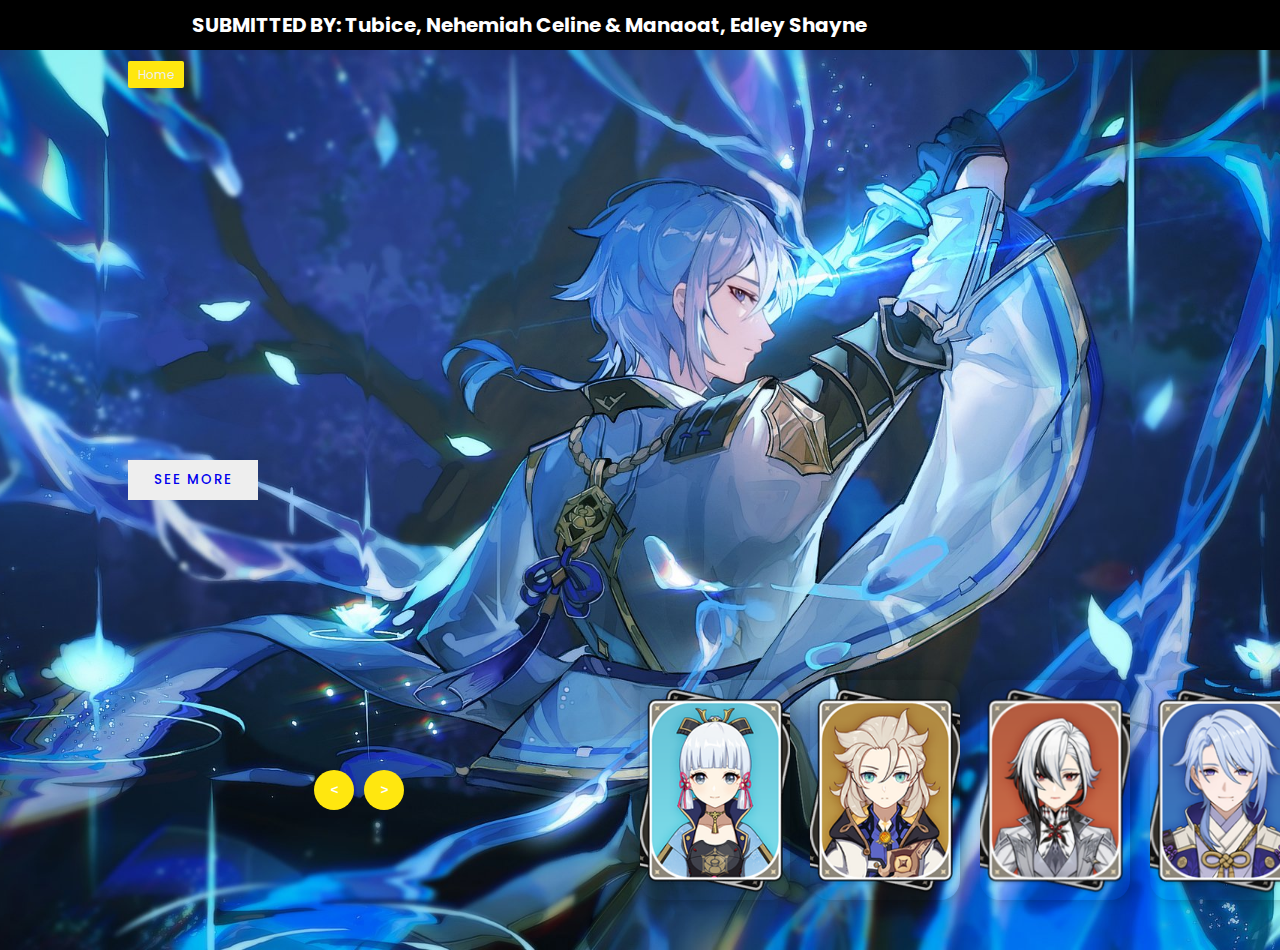
<file: SLIDECODE/index.html>
<!DOCTYPE html>
<html lang="en">
<head>
    <meta charset="UTF-8">
    <meta name="viewport" content="width=device-width, initial-scale=1.0">
    <title>Genshin Impact</title>
    <link rel="stylesheet" href="style.css">
    <link rel="icon" type="image/x-icon" href="paimon.ico">
    <h1> SUBMITTED BY: Tubice, Nehemiah Celine & Manaoat, Edley Shayne </h1>
</head>
<body>

    <header>
        <nav>
            <a href="#" class="active">Home</a>
            
        </nav>
    </header>


    
    <div class="slider">


        <div class="list">

            <div class="item">
                <img src="1315458.jpg" alt="">

                <div class="content">
                    <div class="title">KAMISATO AYATO</div>
                    <div class="type">Pillar of Fortitude</div>
                    <div class="description">
                        Kamisato Ayato is the older brother of Kamisato Ayaka and the head of the Kamisato clan. <br> He serves as an unseen supporting character of the Inazuma Archon Quests, 
                        <br> the main protagonist of his own Story Quest, and a major supporter in subsequent limited-time events.
                    </div>
                    <div class="button">
                        <button><a href="ayato.html">SEE MORE </a></button>
                    </div>
                </div>
            </div>

            <div class="item">
                <img src="1314606.png" alt="">

                <div class="content">
                    <div class="title">KAMISATO AYAKA</div>
                    <div class="type">Frostflake Heron</div>
                    <div class="description">
                       Kamisato Ayaka is one of the prominent leaders of <br> House Kamisato and the oldest daughter of the Kamisato Clan. <br> She is the younger sister of Kamisato Ayato.
                    </div>
                    <div class="button">
                        <button><a href="ayaka.html">SEE MORE </a></button>
                    </div>
                </div>
            </div>

            <div class="item">
                <img src="green_eyes_albedo_hd_genshin_impact_2.jpg" alt="">

                <div class="content">
                    <div class="title">ALBEDO</div>
                    <div class="type">Kreideprinz</div>
                    <div class="description">
                        A synthetic human made by the alchemist Rhinedottir, the mysterious 
                     Albedo is the Chief Alchemist and Captain of the Investigation Team of the Knights of Favonius.
                        
                        A synthetic human made by the alchemist Rhinedottir, the mysterious Albedo is the Chief Alchemist and Captain of the Investigation Team of the Knights of Favonius.
                    </div>
                    <div class="button">
                        <button><a href="albedo.html">SEE MORE </a></button>
                    </div>
                    
                </div>
            </div>

            <div class="item">
                <img src="1713675534636.png" alt="">

                <div class="content">
                    <div class="title">ARLECCHINO</div>
                    <div class="type">Dire Balemoon</div>
                    <div class="description">
                        Peruere Snezhevna, also known as Arlecchino, is the current director of the <br> House of the Hearth, and is addressed as "Father" 
                        by members of the house, <br> whom she calls her "children.”
                    </div>
                    <div class="button">
                        <button><a href="arlecchino.html">SEE MORE </a></button>
                    </div>
                </div>
            </div>

        </div>


        <div class="thumbnail">

            <div class="item">
                <img src="ayato.png" alt="">
            </div>
            <div class="item">
                <img src="ayaka.png" alt="">
            </div>
            <div class="item">
                <img src="albed.png" alt="">
            </div>
            <div class="item">
                <img src="arlecchino.png" alt="">
            </div>

        </div>


        <div class="nextPrevArrows">
            <button class="prev"> < </button>
            <button class="next"> > </button>
        </div>


    </div>





    <script src="app.js"></script>
</body>
</html>
</file>
<file: SLIDECODE/style.css>
@import url('https://fonts.googleapis.com/css2?family=Poppins:ital,wght@0,100;0,200;0,300;0,400;0,500;0,600;0,700;0,800;0,900;1,100;1,200;1,300;1,400;1,500;1,600;1,700;1,800;1,900&display=swap');
h1{
    font-size: 20px;
    margin-left: 192px;
    margin-top: 10px;
    
    color: #ffffff;
    text-shadow: 2px 2px #010101;
    margin-bottom: 10px;
}
body{
    margin: 0;
    background-color: #000;
    color: #eee;
    font-family: Poppins;
    font-size: 12px;
}

a{
    text-decoration: none;
}

header{
    width: 1140px;
    max-width: 80%;
    margin: auto;
    height: 50px;
    display: flex;
    align-items: center;
    position: relative;
    z-index: 100;
}

header a{
    color: #eee;
    margin-right: 5px;
    padding: 5px 10px;
    transition: 0.2s;
}

a.active{
    background: #ffe70f;
    border-radius: 2px;
}

header a:hover{
    background: #ffe70f;
    border-radius: 2px;
}


/* slider section  */

.slider{
    height: 100vh;
    margin-top: -50px;
    width: 100vw;
    overflow: hidden;
    position: relative;
}
.slider .list .item{
    width: 100%;
    height: 100%;
    position: absolute;
    inset: 0 0 0 0;
}
.slider .list .item img{
    width: 100%;
    height: 100%;
    object-fit: cover;
}
.slider .list .item .content{
    position: absolute;
    top: 20%;
    width: 1140px;
    max-width: 80%;
    left: 50%;
    transform: translateX(-50%);
    padding-right: 30%;
    box-sizing: border-box;
    color: #fff;
    text-shadow: 0 5px 10px #0004;
}

.slider .list .item .content .title,
.slider .list .item .content .type{
    font-size: 5em;
    font-weight: bold;
    line-height: 1.3em;
}
.slider .list .item .type{
    color: #ffe70f;
}
.slider .list .item .button{
    display: grid;
    grid-template-columns: repeat(2, 130px);
    grid-template-rows: 40px;
    gap: 5px;
    margin-top: 20px;
}
.slider .list .item .button button{
    border: none;
    background-color: #eee;
    font-family: Poppins;
    font-weight: 500;
    cursor: pointer;
    transition: 0.4s;
    letter-spacing: 2px;
}


.slider .list .item .button button:hover{
    letter-spacing: 3px;
}
.slider .list .item .button button:nth-child(2){
    background-color: transparent;
    border: 1px solid #fff;
    color: #eee;
}





/* Thumbnail Section  */
.thumbnail{
    position: absolute;
    bottom: 50px;
    left: 50%;
    width: max-content;
    z-index: 100;
    display: flex;
    gap: 20px;
}

.thumbnail .item{
    width: 150px;
    height: 220px;
    flex-shrink: 0;
    position: relative;
}

.thumbnail .item img{
    width: 100%;
    height: 100%;
    object-fit: cover;
    border-radius: 20px;
    box-shadow: 5px 0 15px rgba(0, 0, 0, 0.3);
}


/* nextPrevArrows Section  */
.nextPrevArrows{
    position: absolute;
    top: 80%;
    right: 52%;
    z-index: 100;
    width: 300px;
    max-width: 30%;
    display: flex;
    gap: 10px;
    align-items: center;
}
.nextPrevArrows button{
    width: 40px;
    height: 40px;
    border-radius: 50%;
    background-color: #ffe70f;
    border: none;
    color: #fff;
    font-family: monospace;
    font-weight: bold;
    transition: .5s;
    cursor: pointer;
}
.nextPrevArrows button:hover{
    background-color: #fff;
    color: #000;
}

/* Animation Part */
.slider .list .item:nth-child(1){
    z-index: 1;
}


/* animation text in first item */
.slider .list .item:nth-child(1) .content .title,
.slider .list .item:nth-child(1) .content .type,
.slider .list .item:nth-child(1) .content .description,
.slider .list .item:nth-child(1) .content .buttons
{
    transform: translateY(50px);
    filter: blur(20px);
    opacity: 0;
    animation: showContent .5s 1s linear 1 forwards;
}
@keyframes showContent{
    to{
        transform: translateY(0px);
        filter: blur(0px);
        opacity: 1;
    }
}
.slider .list .item:nth-child(1) .content .title{
    animation-delay: 0.4s !important;
}
.slider .list .item:nth-child(1) .content .type{
    animation-delay: 0.6s !important;
}
.slider .list .item:nth-child(1) .content .description{
    animation-delay: 0.8s !important;
}
.slider .list .item:nth-child(1) .content .buttons{
    animation-delay: 1s !important;
}




/* Animation for next button click */
.slider.next .list .item:nth-child(1) img{
    width: 150px;
    height: 220px;
    position: absolute;
    bottom: 50px;
    left: 50%;
    border-radius: 30px;
    animation: showImage .5s linear 1 forwards;
}

@keyframes showImage{
    to{
        bottom: 0;
        left: 0;
        width: 100%;
        height: 100%;
        border-radius: 0;
    }
}

.slider.next .thumbnail .item:nth-last-child(1){
    overflow: hidden;
    animation: showThumbnail .5s linear 1 forwards;
}
.slider.prev .list .item img{
    z-index: 100;
}


@keyframes showThumbnail{
    from{
        width: 0;
        opacity: 0;
    }
}


.slider.next .thumbnail{
    animation: effectNext .5s linear 1 forwards;
}

@keyframes effectNext{
    from{
        transform: translateX(150px);
    }
}



/* Animation for prev button click */
.slider.prev .list .item:nth-child(2){
    z-index: 2;
}

.slider.prev .list .item:nth-child(2) img{
    animation: outFrame 0.5s
}
</file>
